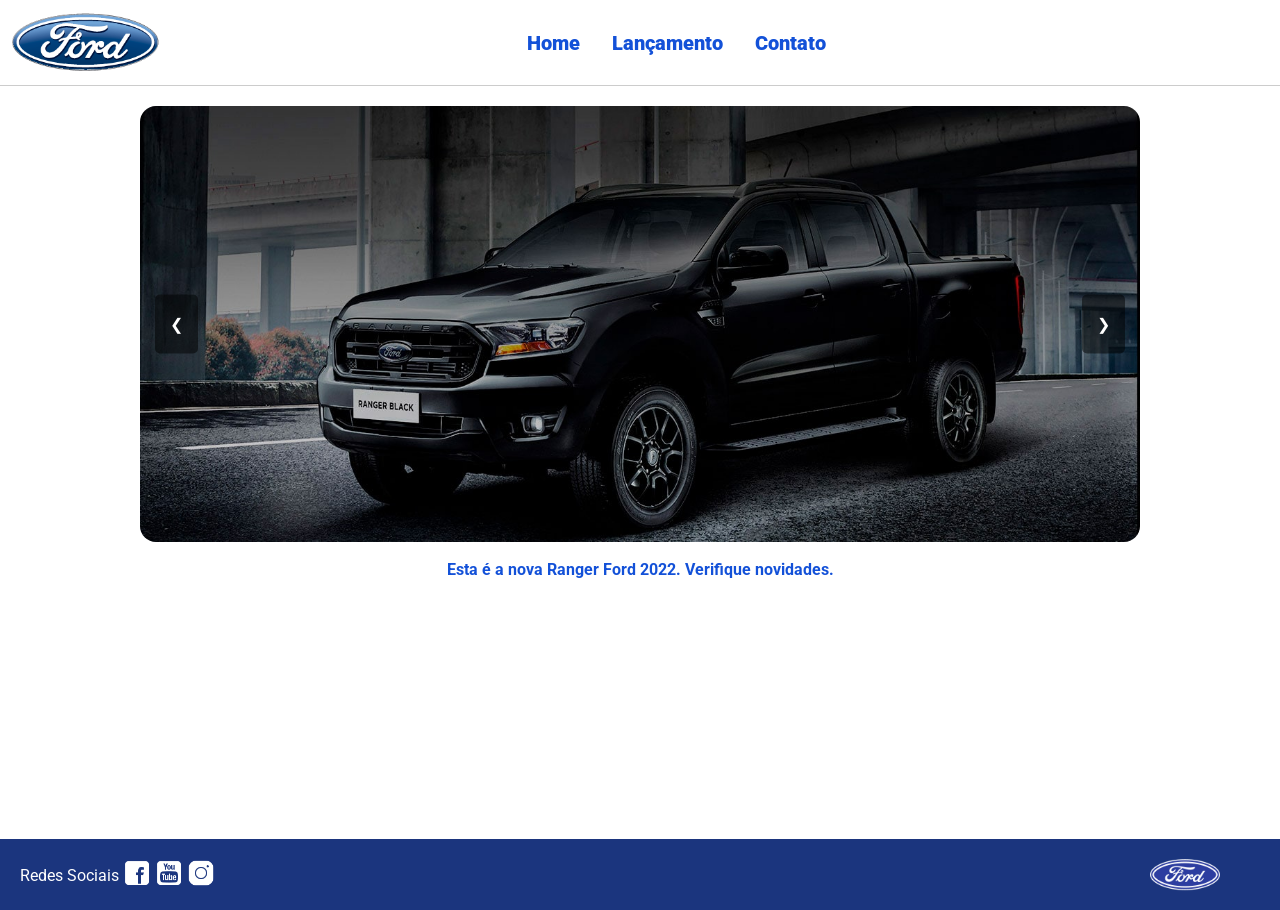
<file: index.html>
<!DOCTYPE html>
<html lang="pt-br">
<head>
    <meta charset="UTF-8">
    <meta http-equiv="X-UA-Compatible" content="IE=edge">
    <meta name="viewport" content="width=device-width, initial-scale=1.0">
    <title>Ford</title>
    <link href="css/reset.css" rel="stylesheet">
    <link href="css/style.css" rel="stylesheet">
    <script src="js/carousel.js"></script>
</head>
<body>
    <header>
        <div>
            <img src="img/logo-ford-256.png" width="150" class="logo" />
        </div>
        <nav>
            <ul>
                <li>
                    <a href="index.html">Home</a>
                </li>
                <li>
                    <a href="lancamento.html">Lançamento</a>
                </li>
                <li>
                    <a href="contato.html">Contato</a>
                </li>
            </ul>
        </nav>

    </header>
    <main>
        <div id="carousel">
        </div>
        <div id="carousel-title">
        </div>
        <script>
            carouselArr.push(new Carousel("imagem_1.jpg","Esta é a nova Ranger Ford 2022. Verifique novidades.","lancamento.html"));
            carouselArr.push(new Carousel("imagem_2.jpg","Ford a nossa história","#"));
            carouselArr.push(new Carousel("imagem_3.jpg","Nova Ford Bronco Sport 2022","lancamento.html"));
            Carousel.Start(carouselArr);
        </script>
    </main>
    <footer>
        <nav id="social">
            <ul>
                <li><span class="redesociais">Redes Sociais</span></li>
                <li><a href="#" title="Facebook"><img src="img/facebook-50.png"></a></li>
                <li><a href="#" title="YouTube"><img src="img/youtube-squared-50.png"></a></li>
                <li><a href="#" title="Instagram"><img src="img/instagram-logo-50.png"></a></li>
            </ul>
        </nav>
        <div>
            <img src="img/ford-96.png" width="70" />
        </div>
    </footer>
</body>

</html>
</file>
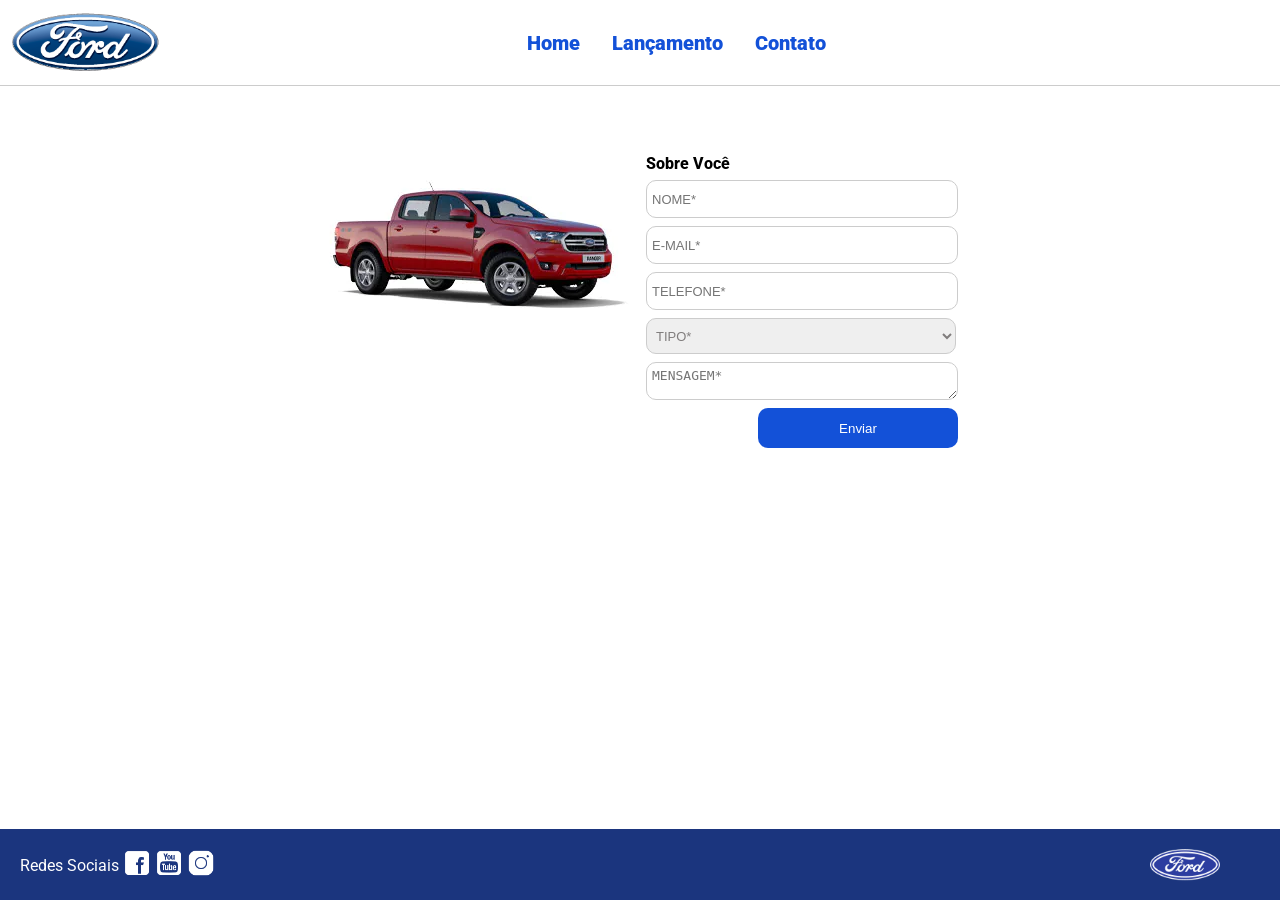
<file: contato.html>
<!DOCTYPE html>
<html lang="pt-br">
<head>
    <meta charset="UTF-8">
    <meta http-equiv="X-UA-Compatible" content="IE=edge">
    <meta name="viewport" content="width=device-width, initial-scale=1.0">
    <title>Ford</title>    
    <link href="css/reset.css" rel="stylesheet">
    <link href="css/style.css" rel="stylesheet">
    <link href="css/form.css" rel="stylesheet">
    <script src="js/form.js"></script>
</head>
<body>
    <header>       
        <div>
            <img src="img/logo-ford-256.png" width="150" class="logo" />
        </div>
        <nav>
            <ul>
                <li>
                    <a href="index.html">Home</a>
                </li>
                <li>
                    <a href="lancamento.html">Lançamento</a>
                </li>
                <li>
                    <a href="contato.html">Contato</a>
                </li>
            </ul>
        </nav>

    </header>
    <main>
        <div class="forms">
            <div>
                <img src="img/xls 2.2 diesel.jpg">
            </div>
            <div>
                <h2 class="titulo">Sobre Você</h2>
            <form onsubmit="Post(this);">
                <input type="text" name="nome" placeholder="NOME*" class="fordform" required>
                <input type="text" name="email" placeholder="E-MAIL*" class="fordform" required>
                <input type="text" name="telefone" placeholder="TELEFONE*" class="fordform" required>
                <select name="contato" class="fordform" required>
                    <option selected>TIPO*</option>
                    <option>Elogio</option>
                    <option>Reclamação</option>
                    <option>Solicitação</option>
                </select>
                <textarea name="mensagem" placeholder="MENSAGEM*" class="fordform" required></textarea>
            <button type="submit">Enviar</button>
            </form>
            </div>
        </div>
    </main>
    <footer>
        <nav id="social">
            <ul>
                <li><span class="redesociais">Redes Sociais</span></li>
                <li><a href="#" title="Facebook"><img src="img/facebook-50.png"></a></li>
                <li><a href="#" title="YouTube"><img src="img/youtube-squared-50.png"></a></li>
                <li><a href="#" title="Instagram"><img src="img/instagram-logo-50.png"></a></li>
            </ul>
        </nav>
        <div>
           <img src="img/ford-96.png" width="70"  />
        </div>
    </footer>    
</body>
</html>
</file>
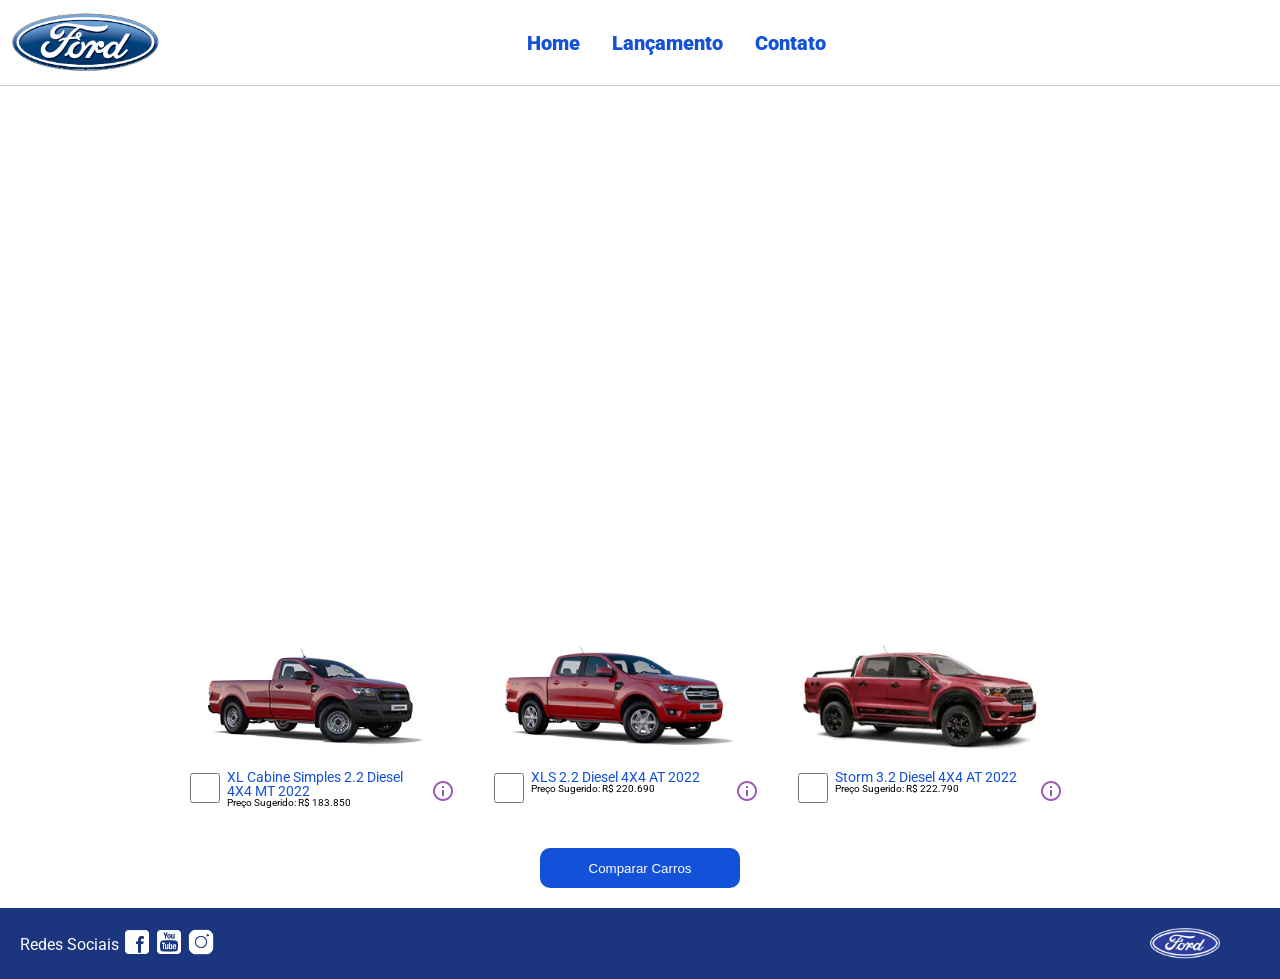
<file: lancamento.html>
<!DOCTYPE html>
<html lang="pt-br">
<head>
    <meta charset="UTF-8">
    <meta http-equiv="X-UA-Compatible" content="IE=edge">
    <meta name="viewport" content="width=device-width, initial-scale=1.0">
    <title>Ford</title>    
    <link href="css/reset.css" rel="stylesheet">
    <link href="css/style.css" rel="stylesheet">
    <link href="css/lancamento.css" rel="stylesheet">
    <script src="js/compare.js"></script>
</head>
<body>
    <header>       
        <div>
            <img src="img/logo-ford-256.png" width="150" class="logo" />
        </div>
        <nav>
            <ul>
                <li>
                    <a href="index.html">Home</a>
                </li>
                <li>
                    <a href="lancamento.html">Lançamento</a>
                </li>
                <li>
                    <a href="contato.html">Contato</a>
                </li>
            </ul>
        </nav>

    </header>
    <main>
        <div>
            <iframe style = "display: block; margin-bottom: 30px; margin-left: auto; margin-right: auto; width: 100%;
            height: 500px;" src="https://www.youtube-nocookie.com/embed/vQsryuNmsL0?controls=0&autoplay=1&modestbranding=0&loop=1&mute=1&rel=0&hd=1" title="YouTube video player" frameborder="0" allow="accelerometer; autoplay; clipboard-write; encrypted-media; gyroscope; picture-in-picture" allowfullscreen></iframe>
        </div>
        <div>
            <ul class="modelcars">
                <li> 
                    <img src="img/XL Cabine.jpg" class="photocar">
                    <div class="infocar">
                        <div>
                            <input type="checkbox" value="car1" class="checkbox" onchange="SetCarToCompare(this, new Car('XL Cabine Simples 2.2 Diesel 4X4 MT 2022', 183850, 511, 1821, 232, 1234, 2.2, 160, 1420, 'Aço Estampado 16', 'img/XL Cabine.jpg'));">
                        </div>
                        <div class="info">
                            <span class="textmodel">XL Cabine Simples 2.2 Diesel 4X4 MT 2022</span>
                            <span class="textprice">Preço Sugerido: R$ 183.850</span>
                        </div>
                        <div>
                            <img src="img/info.png">
                        </div>
                    </div>
                </li>
                <li>
                    <img src="img/xls 2.2 diesel.jpg" class="photocar">
                    <div class="infocar">
                        <div>
                            <input type="checkbox" value="car1" class="checkbox" onchange="SetCarToCompare(this, new Car('XLS 2.2 Diesel 4X4 AT 2022', 220690, 511, 1821, 232, 1076, 2.2, 160, 1180, 'Aço Estampado 16', 'img/xls 2.2 diesel.jpg'));">
                        </div>
                        <div class="info">
                            <span class="textmodel">XLS 2.2 Diesel 4X4 AT 2022</span>
                            <span class="textprice">Preço Sugerido: R$ 220.690</span>
                        </div>
                        <div>
                            <img src="img/info.png">
                        </div>
                    </div>
                </li>
                <li>
                    <img src="img/storm.jpg" class="photocar">
                    <div class="infocar">
                        <div>
                            <input type="checkbox" value="car1" class="checkbox" onchange="SetCarToCompare(this, new Car('Storm 3.2 Diesel 4X4 AT 2022', 222790, 511, 1821, 232, 1040, 3.2, 200, 1180, 'Liga Leve 17', 'img/storm.jpg'));">
                        </div>
                        <div class="info">
                            <span class="textmodel">Storm 3.2 Diesel 4X4 AT 2022</span>
                            <span class="textprice">Preço Sugerido: R$ 222.790</span>
                        </div>
                        <div>
                            <img src="img/info.png">
                        </div>
                    </div>
                </li>
            </ul>
        </div>
        <div style="text-align: center;padding-bottom: 20px;">
            <button type="button" style="height: 40px; width: 200px;" onclick="ShowCompare()">Comparar Carros</button>
        </div> 
    </main>
    <footer>
        <nav id="social">
            <ul>
                <li><span class="redesociais">Redes Sociais</span></li>
                <li><a href="#" title="Facebook"><img src="img/facebook-50.png"></a></li>
                <li><a href="#" title="YouTube"><img src="img/youtube-squared-50.png"></a></li>
                <li><a href="#" title="Instagram"><img src="img/instagram-logo-50.png"></a></li>
            </ul>
        </nav>
        <div>
           <img src="img/ford-96.png" width="70"  />
        </div>
    </footer> 
    <div id="compare">
        <table>
            <tbody>
            <tr >
            <td>&nbsp;</td>
            <td id="compare_image_0"></td>
            <td id="compare_image_1"></td>
            </tr>
            <tr >
            <td>Modelo</td>
            <td id="compare_modelo_0"></td>
            <td id="compare_modelo_1"></td>
            </tr>
            <tr >
            <td>Altura da ca&ccedil;amba (mm)</td>
            <td id="compare_alturacacamba_0"></td>
            <td id="compare_alturacacamba_1"></td>
            </tr>
            <tr >
            <td >Altura do ve&iacute;culo (mm)</td>
            <td id="compare_alturaveiculo_0"></td>
            <td id="compare_alturaveiculo_1"></td>
            </tr>
            <tr>
            <td>Altura livre do solo (mm)</td>
            <td id="compare_alturasolo_0"></td>
            <td id="compare_alturasolo_1"></td>
            </tr>
            <tr >
            <td >Capacidade de carga (Kg)</td>
            <td id="compare_capacidadecarga_0"></td>
            <td id="compare_capacidadecarga_1"></td>
            </tr>
            <tr >
            <td >Motor</td>
            <td id="compare_motor_0"></td>
            <td id="compare_motor_1"></td>
            </tr>
            <tr >
            <td >Pot&ecirc;ncia (cv)</td>
            <td id="compare_potencia_0"></td>
            <td id="compare_potencia_1"></td>
            </tr>
            <tr >
            <td >Volume de ca&ccedil;amba (L)</td>
            <td id="compare_volumecacamba_0"></td>
            <td id="compare_volumecacamba_1"></td>
            </tr>
            <tr >
            <td >Roda</td>
            <td id="compare_roda_0"></td>
            <td id="compare_roda_1"></td>
            </tr>
            <tr >
            <td >Pre&ccedil;o</td>
            <td id="compare_preco_0"></td>
            <td id="compare_preco_1"></td>
            </tr>
            </tbody>
            
        </table>
        <div style="text-align: center;padding-bottom: 20px;">
            <button type="button" style="height: 40px; width: 200px;" onclick="HideCompare()">Fechar</button>
        </div> 
    </div>   
</body>
</html>
</file>
<file: css/style.css>
@import url('https://fonts.googleapis.com/css2?family=Roboto:wght@300&display=swap');

body {
    background: #FFFFFF;
    height: 100%;
    font-family: 'Roboto', sans-serif;
}

html {
    height: 100%;
}

#carousel {
    max-width: 1000px; 
    margin: 20px auto; 
    position: relative; 
    overflow: hidden; 
}

.carousel-container {
    display: flex;
    align-items: center;
    justify-content: center;
    position: relative;
    width: 100%;
}


.carousel-image {
    width: 100%; 
    max-height: 500px; 
    object-fit: cover; 
    display: block;
    border-radius: 16px;
    animation: fadeIn 1.2s cubic-bezier(0.25, 1, 0.5, 1);
}

@keyframes fadeIn {
    from {
        opacity: 0.1; 
        transform: scale(0.99); 
    }
    to {
        opacity: 1;
        transform: scale(1);
    }
}

#carousel-title {
    text-align: center;
    margin-bottom: 30px;
    color: #1351d8;
    font-size: 16px;
    font-weight: bold;
}

.btn-carousel {
    position: absolute;
    z-index: 10;
    background: rgba(0, 0, 0, 0.5);
    color: white;
    border: none;
    padding: 20px 15px;
    cursor: pointer;
    font-size: 16px;
    border-radius: 5px;
    transition: background 0.3s;
    top: 50%;
    transform: translateY(-50%);
}

.btn-carousel:hover {
    background:#1351d8 (0, 0, 0, 0.8);
}

.btn-carousel.prev {
    left: 15px;
}

.btn-carousel.next {
    right: 15px;
}

header ul {
    text-align: center;
    margin-left: auto;
    margin-right: auto;
    display: block;
}

ul {
	display: inline-block;
}

header {
    background: #FFFFFF;
    border-bottom: 1px solid #ccc;
    margin-bottom: 10px;
    padding: 10px;
}

header div {
    display: inline;
    vertical-align: middle;
}

header nav {
    display: inline-block;
    vertical-align: middle;
    width: 80vw;
}

header nav a {
    color: #1351d8;
    font-size: 20px;
    text-decoration: none;
    font-weight: 900;
    margin-left: 14px;
    margin-right: 14px;
}

header nav a:hover {
    color: #1b357e;
    text-decoration: none;
    font-weight: 900;
}

nav li {
    display: inline;
    list-style: none;
}

main {
    min-height: calc(100% - 167px);
}

nav#social {
    display: inline;
    width: 80%;
}

nav#social ul img {
    width: 28px;
}

span.redesociais {
    color: #ffffff;
    vertical-align: super;
}

footer {
    background: #1B357E;
    padding: 20px;
}

footer div {
    display: inline;
    float: right;
    margin-right: 40px;
}

button:hover {
    background: #1b357e;
}
button {
    background: #1351d8;
    color: #fff;
    border: 0px;
    border-radius: 10px;
}
</file>
<file: css/form.css>
.fordform {
    display: block;
    width: 300px;
    border: 1px solid #cccccc;
    border-radius: 10px;
    height: 26px;
    margin: 8px;
    font-size: 13px;
    padding: 5px;
}

select.fordform {
    width: 310px;
    height: 36px;
    color: #807d7d;
}

input:focus-visible {
    outline: none;
}

select:focus-visible {
    outline: none;
}

main div {
    display: inline-block;
    vertical-align: top;
    text-align: left;
    padding-top: 30px;
    padding-bottom: 30px;
}

.forms {
    display: block;
    text-align: center;
}

h2 {
    text-align: left;
    font-weight: 800;
}


button {
    width: 200px;
    height: 40px;
    margin-right: 8px;
    float: right;
}

.titulo {
    margin-left: 8px;
}
</file>
<file: css/lancamento.css>
ul.modelcars {
    display: block;
    text-align: center;
    margin-bottom: 40px;
}

ul.modelcars li {
    display: inline-block;
    text-align: left;
    width: 300px;
    vertical-align: top;
}

img.photocar {
    display: block;
    width: 250px;
}

.checkbox {
    width: 30px;
    height: 30px;
    border: 1px solid #1b357e;
}

.infocar div {
    display: inline-block;
}

.info {
    width: 200px;
    vertical-align: top;
}

.textmodel {
    display: block;
    text-align: left;
    font-size: 14px;
    color: #1351d8;
    
}
.textprice {
    display: block;
    text-align: left;
    font-size: 10px;
}

table {
    border-collapse: collapse;
    width: 80%;
    margin-left: auto;
    margin-right: auto;
    margin-top: 2vh;
    margin-bottom: 10px;
  }
  
  th, td {
    text-align: left;
    padding: 8px;
  }

  td:nth-child(1) {  
    font-weight: 700;
    width: 40%;
  }

  tr:nth-child(even) {background-color: #f2f2f2;}

div#compare {
    position: absolute;
    display: none;
    width: 50vw;
    max-width: 800px;
    min-width: 400px;
    height: 80vh;
    max-height: 700px;
    min-height: 350px;
    background: #fff;
    top: calc(100vh - 80%);
    left: 25vw;
    border-radius: 10px;
    padding: 10px;
    -webkit-box-shadow: 1px 1px 6px 0px rgb(0 0 0 / 34%);
    box-shadow: 1px 1px 6px 0px rgb(0 0 0 / 34%);
}
</file>
